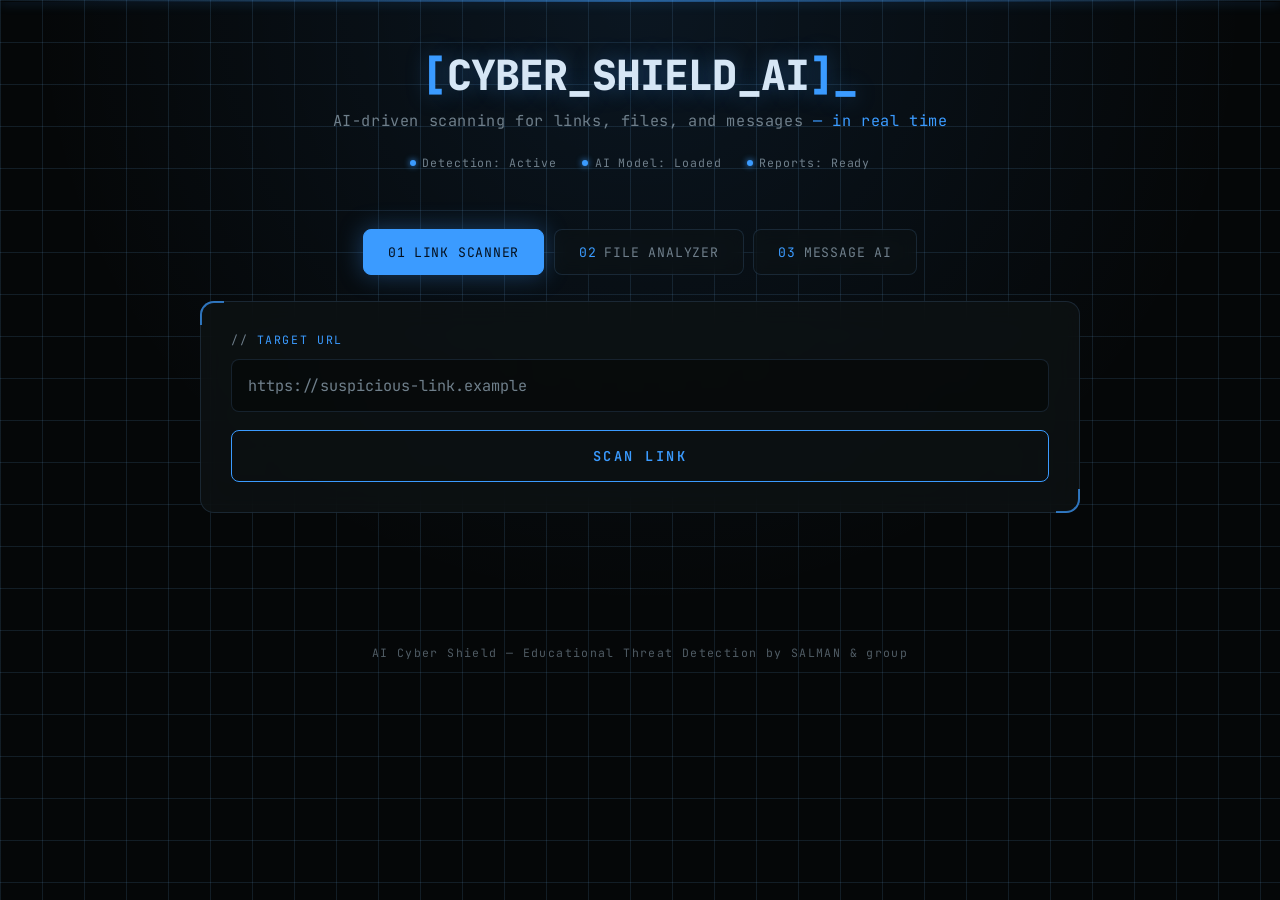
<file: GROUP PROJECT/cyber-shield-frontend/index.html>
<!DOCTYPE html>
<html lang="en">
<head>
    <meta charset="UTF-8">
    <meta name="viewport" content="width=device-width, initial-scale=1.0">
    <title>AI Cyber Shield</title>
    <link rel="icon" type="image/png" href="icongg.png">
    <link rel="preconnect" href="https://fonts.googleapis.com">
    <link rel="preconnect" href="https://fonts.gstatic.com" crossorigin>
    <link href="https://fonts.googleapis.com/css2?family=Inter:wght@400;500;600&family=JetBrains+Mono:wght@400;500;700;800&display=swap" rel="stylesheet">
    <link rel="stylesheet" href="style.css">
</head>
<body>
    <div class="container">
        <header>
            <div class="logo"><span class="bracket">[</span>CYBER_SHIELD_AI<span class="bracket">]</span></div>
            <p class="subtitle">AI-driven scanning for links, files, and messages<span class="accent"> &mdash; in real time</span></p>

            <div class="status-bar">
                <span class="item"><span class="led"></span> Detection: Active</span>
                <span class="item"><span class="led"></span> AI Model: Loaded</span>
                <span class="item"><span class="led"></span> Reports: Ready</span>
            </div>
        </header>

        <nav class="tabs">
            <button class="tab-btn active" data-tab="link"><span class="idx">01</span>Link Scanner</button>
            <button class="tab-btn" data-tab="file"><span class="idx">02</span>File Analyzer</button>
            <button class="tab-btn" data-tab="message"><span class="idx">03</span>Message AI</button>
        </nav>

        <main>
            <div class="tab-content active" id="link-tab">
                <form id="link-form" class="glass-card">
                    <div class="field-label">Target URL</div>
                    <input type="url" name="url" id="link-input" placeholder="https://suspicious-link.example" required>
                    <button type="submit">Scan Link</button>
                </form>
            </div>

            <div class="tab-content" id="file-tab">
                <form id="file-form" class="glass-card">
                    <div class="field-label">Upload Target</div>
                    <div class="file-drop-zone" id="drop-zone">
                        <span class="icon">&#9660;</span>
                        <span>Drag &amp; drop a file, or click to browse</span>
                        <input type="file" name="file" id="file-input" hidden>
                    </div>
                    <button type="submit">Analyze File</button>
                </form>
            </div>

            <div class="tab-content" id="message-tab">
                <form id="message-form" class="glass-card">
                    <div class="field-label">Message Content</div>
                    <textarea name="message" id="msg-input" rows="4" placeholder="Paste an email, SMS, or message to analyze for phishing and scam patterns..." required></textarea>
                    <button type="submit">Run AI Detection</button>
                </form>
            </div>

            <div class="results-panel" id="results"></div>
        </main>

        <footer>AI Cyber Shield &mdash; Educational Threat Detection by SALMAN & group</footer>
    </div>

    <script src="script.js"></script>
</body>
</html>
</file>
<file: GROUP PROJECT/cyber-shield-frontend/style.css>
:root {
    --bg: #050708;
    --bg-grid: #0a0e10;
    --panel: rgba(13, 18, 20, 0.78);
    --panel-edge: rgba(120, 180, 255, 0.14);
    --line: rgba(120, 195, 255, 0.12);
    --accent: #3b9bff;
    --accent-dim: #1f4d8a;
    --accent-2: #ff3b5c;
    --warn: #ffb43e;
    --text: #d6e6f5;
    --text-dim: #6f7f8b;
    --mono: 'JetBrains Mono', 'Fira Code', ui-monospace, SFMono-Regular, Menlo, Consolas, monospace;
    --sans: 'Inter', system-ui, -apple-system, sans-serif;
}

* { box-sizing: border-box; margin: 0; padding: 0; }

html { scroll-behavior: smooth; }

body {
    font-family: var(--sans);
    background-color: var(--bg);
    background-image:
        linear-gradient(var(--line) 1px, transparent 1px),
        linear-gradient(90deg, var(--line) 1px, transparent 1px),
        radial-gradient(circle at 50% 0%, rgba(59,155,255,0.10), transparent 55%);
    background-size: 42px 42px, 42px 42px, 100% 100%;
    color: var(--text);
    min-height: 100vh;
    padding: 1.5rem 1rem 4rem;
    position: relative;
    overflow-x: hidden;
}
body::before {
    content: '';
    position: fixed;
    top: 0; left: 0; right: 0;
    height: 2px;
    background: linear-gradient(90deg, transparent, var(--accent), transparent);
    opacity: 0.5;
    animation: sweep 6s linear infinite;
    z-index: 50;
    pointer-events: none;
    box-shadow: 0 0 12px var(--accent);
}

@keyframes sweep {
    0% { top: 0; opacity: 0; }
    5% { opacity: 0.6; }
    95% { opacity: 0.6; }
    100% { top: 100%; opacity: 0; }
}

.container { max-width: 880px; margin: 0 auto; position: relative; z-index: 1; }

header { text-align: center; padding: 1.5rem 0 1rem; }

.brand-row {
    display: inline-flex;
    align-items: center;
    gap: 0.75rem;
    padding: 0.4rem 1.1rem;
    border: 1px solid var(--panel-edge);
    border-radius: 999px;
    background: var(--panel);
    backdrop-filter: blur(10px);
    margin-bottom: 1.1rem;
}

.brand-dot {
    width: 9px; height: 9px;
    border-radius: 50%;
    background: var(--accent);
    box-shadow: 0 0 8px var(--accent), 0 0 16px var(--accent);
    animation: pulse-dot 2s ease-in-out infinite;
}

@keyframes pulse-dot {
    0%, 100% { transform: scale(1); opacity: 1; }
    50% { transform: scale(1.4); opacity: 0.6; }
}

.brand-row span {
    font-family: var(--mono);
    font-size: 0.72rem;
    letter-spacing: 0.22em;
    text-transform: uppercase;
    color: var(--text-dim);
}

.logo {
    font-family: var(--mono);
    font-size: 2.6rem;
    font-weight: 800;
    letter-spacing: -0.02em;
    color: var(--text);
    text-shadow: 0 0 22px rgba(59, 155, 255, 0.35);
    position: relative;
    display: inline-block;
}

.logo .bracket { color: var(--accent); }

.logo::after {
    content: '_';
    color: var(--accent);
    animation: blink 1.1s step-end infinite;
}

@keyframes blink {
    0%, 50% { opacity: 1; }
    50.01%, 100% { opacity: 0; }
}

.subtitle {
    color: var(--text-dim);
    font-size: 0.95rem;
    letter-spacing: 0.04em;
    margin-top: 0.5rem;
    font-family: var(--mono);
}

.subtitle .accent { color: var(--accent); }

.status-bar {
    display: flex;
    justify-content: center;
    gap: 1.6rem;
    flex-wrap: wrap;
    margin: 1.5rem 0 0.5rem;
    font-family: var(--mono);
    font-size: 0.72rem;
    letter-spacing: 0.08em;
    color: var(--text-dim);
}

.status-bar .item { display: flex; align-items: center; gap: 0.4rem; }

.status-bar .led {
    width: 6px; height: 6px;
    border-radius: 50%;
    background: var(--accent);
    box-shadow: 0 0 6px var(--accent);
}

.tabs {
    display: flex;
    gap: 0.6rem;
    justify-content: center;
    margin: 2.2rem 0 1.6rem;
    flex-wrap: wrap;
}

.tab-btn {
    position: relative;
    padding: 0.85rem 1.5rem;
    background: rgba(13,18,20,0.5);
    border: 1px solid var(--panel-edge);
    border-radius: 8px;
    color: var(--text-dim);
    font-family: var(--mono);
    font-size: 0.82rem;
    letter-spacing: 0.06em;
    text-transform: uppercase;
    cursor: pointer;
    transition: all 0.25s ease;
    backdrop-filter: blur(8px);
    overflow: hidden;
}

.tab-btn::before {
    content: '';
    position: absolute;
    inset: 0;
    background: var(--accent);
    opacity: 0;
    transform: translateY(100%);
    transition: all 0.3s ease;
    z-index: -1;
}

.tab-btn .idx { color: var(--accent); margin-right: 0.5rem; }

.tab-btn:hover {
    border-color: var(--accent);
    color: var(--text);
    transform: translateY(-2px);
}

.tab-btn.active {
    background: var(--accent);
    color: #04101f;
    border-color: var(--accent);
    box-shadow: 0 0 24px rgba(59, 155, 255, 0.35);
}

.tab-btn.active .idx { color: #04101f; }

.tab-content { display: none; }
.tab-content.active { display: block; animation: materialize 0.45s ease; }

@keyframes materialize {
    from { opacity: 0; transform: translateY(14px); filter: blur(4px); }
    to { opacity: 1; transform: translateY(0); filter: blur(0); }
}

.glass-card {
    background: var(--panel);
    padding: 1.9rem;
    border-radius: 14px;
    border: 1px solid var(--panel-edge);
    backdrop-filter: blur(14px);
    margin-bottom: 1.5rem;
    position: relative;
}

.glass-card::before {
    content: '';
    position: absolute;
    top: -1px; left: -1px;
    width: 22px; height: 22px;
    border-top: 2px solid var(--accent);
    border-left: 2px solid var(--accent);
    border-radius: 14px 0 0 0;
    opacity: 0.7;
}

.glass-card::after {
    content: '';
    position: absolute;
    bottom: -1px; right: -1px;
    width: 22px; height: 22px;
    border-bottom: 2px solid var(--accent);
    border-right: 2px solid var(--accent);
    border-radius: 0 0 14px 0;
    opacity: 0.7;
}

.field-label {
    display: flex;
    align-items: center;
    gap: 0.5rem;
    font-family: var(--mono);
    font-size: 0.72rem;
    letter-spacing: 0.14em;
    text-transform: uppercase;
    color: var(--accent);
    margin-bottom: 0.7rem;
}

.field-label::before { content: '//'; color: var(--text-dim); }

input, textarea {
    width: 100%;
    padding: 0.95rem 1rem;
    background: rgba(0,0,0,0.35);
    border: 1px solid var(--panel-edge);
    border-radius: 8px;
    color: var(--text);
    font-size: 0.95rem;
    font-family: var(--mono);
    margin-bottom: 1.1rem;
    transition: all 0.25s ease;
}

input::placeholder, textarea::placeholder { color: var(--text-dim); }

input:focus, textarea:focus {
    outline: none;
    border-color: var(--accent);
    box-shadow: 0 0 0 3px rgba(59, 155, 255, 0.12), 0 0 18px rgba(59, 155, 255, 0.15);
}

textarea { resize: vertical; line-height: 1.5; }

.file-drop-zone {
    border: 1px dashed var(--panel-edge);
    padding: 2.6rem 1rem;
    text-align: center;
    border-radius: 10px;
    cursor: pointer;
    transition: all 0.3s ease;
    margin-bottom: 1.1rem;
    font-family: var(--mono);
    font-size: 0.85rem;
    color: var(--text-dim);
    position: relative;
}

.file-drop-zone .icon {
    font-size: 1.8rem;
    display: block;
    margin-bottom: 0.6rem;
    opacity: 0.7;
    transition: transform 0.3s ease;
}

.file-drop-zone:hover {
    border-color: var(--accent);
    background: rgba(59, 155, 255, 0.04);
    color: var(--text);
}

.file-drop-zone:hover .icon { transform: translateY(-4px); opacity: 1; }

.file-drop-zone.drag-over {
    border-color: var(--accent);
    background: rgba(59, 155, 255, 0.08);
    box-shadow: 0 0 24px rgba(59, 155, 255, 0.15) inset;
}

button[type="submit"] {
    width: 100%;
    padding: 1rem;
    background: transparent;
    border: 1px solid var(--accent);
    border-radius: 8px;
    color: var(--accent);
    font-weight: 600;
    font-size: 0.85rem;
    font-family: var(--mono);
    letter-spacing: 0.18em;
    text-transform: uppercase;
    cursor: pointer;
    transition: all 0.25s ease;
    position: relative;
    overflow: hidden;
}

button[type="submit"]::before {
    content: '';
    position: absolute;
    top: 0; left: -100%;
    width: 100%; height: 100%;
    background: var(--accent);
    transition: left 0.3s ease;
    z-index: -1;
}

button[type="submit"]:hover {
    color: #04101f;
    box-shadow: 0 0 28px rgba(59, 155, 255, 0.4);
}

button[type="submit"]:hover::before { left: 0; }

button[type="submit"]:active { transform: scale(0.99); }

.results-panel { min-height: 60px; margin-top: 1rem; }

.result-card {
    background: var(--panel);
    padding: 1.7rem;
    border-radius: 12px;
    border: 1px solid var(--panel-edge);
    border-left: 3px solid var(--accent);
    animation: materialize 0.5s ease;
    backdrop-filter: blur(14px);
}

.result-card h3 {
    font-family: var(--mono);
    font-size: 1.05rem;
    letter-spacing: 0.04em;
    margin-bottom: 0.9rem;
    display: flex;
    align-items: center;
    gap: 0.6rem;
}

.risk-high { border-left-color: var(--accent-2) !important; }
.risk-medium { border-left-color: var(--warn) !important; }

.result-meta {
    display: flex;
    justify-content: space-between;
    align-items: center;
    margin: 0.6rem 0;
    flex-wrap: wrap;
    gap: 0.6rem;
    font-family: var(--mono);
    font-size: 0.85rem;
}

.result-meta .pill {
    background: rgba(0,0,0,0.3);
    border: 1px solid var(--panel-edge);
    padding: 0.35rem 0.85rem;
    border-radius: 999px;
    font-size: 0.78rem;
}

.result-body {
    background: rgba(0,0,0,0.3);
    padding: 1rem;
    border-radius: 8px;
    margin-top: 0.7rem;
    line-height: 1.6;
    font-size: 0.92rem;
    border: 1px solid var(--line);
}

.threat-meter {
    height: 6px;
    border-radius: 999px;
    background: rgba(255,255,255,0.06);
    overflow: hidden;
    margin: 0.9rem 0;
    position: relative;
}

.threat-meter-fill {
    height: 100%;
    border-radius: 999px;
    width: 0%;
    transition: width 1s cubic-bezier(0.16, 1, 0.3, 1);
    box-shadow: 0 0 12px currentColor;
}

.loader-wrap {
    text-align: center;
    padding: 2.5rem 1rem;
    font-family: var(--mono);
    color: var(--text-dim);
    font-size: 0.85rem;
    letter-spacing: 0.06em;
}

.loader {
    width: 46px; height: 46px;
    border: 2px solid rgba(59, 155, 255, 0.12);
    border-top-color: var(--accent);
    border-right-color: var(--accent);
    border-radius: 50%;
    animation: spin 0.9s linear infinite;
    margin: 0 auto 1.1rem;
}

.loader-wrap .scan-text::after {
    content: '';
    display: inline-block;
    width: 1ch;
    animation: dots 1.4s steps(4, end) infinite;
    text-align: left;
}

@keyframes dots {
    0%, 20% { content: ''; }
    40% { content: '.'; }
    60% { content: '..'; }
    80%, 100% { content: '...'; }
}

@keyframes spin { to { transform: rotate(360deg); } }

.download-btn {
    margin-top: 1.2rem;
    background: transparent;
    border: 1px solid var(--panel-edge);
    color: var(--text);
    padding: 0.65rem 1.3rem;
    border-radius: 8px;
    cursor: pointer;
    font-family: var(--mono);
    font-size: 0.78rem;
    letter-spacing: 0.08em;
    text-transform: uppercase;
    transition: 0.25s ease;
}

.download-btn:hover {
    border-color: var(--accent);
    color: var(--accent);
    box-shadow: 0 0 16px rgba(59, 155, 255, 0.15);
}

footer {
    text-align: center;
    margin-top: 3rem;
    font-family: var(--mono);
    font-size: 0.72rem;
    letter-spacing: 0.12em;
    color: var(--text-dim);
    opacity: 0.7;
}

@media (max-width: 600px) {
    .tabs { flex-direction: column; align-items: stretch; }
    .logo { font-size: 1.9rem; }
    .glass-card { padding: 1.3rem; }
    .status-bar { gap: 0.9rem; font-size: 0.65rem; }
}

@media (prefers-reduced-motion: reduce) {
    *, *::before, *::after {
        animation-duration: 0.01ms !important;
        animation-iteration-count: 1 !important;
        transition-duration: 0.01ms !important;
    }
    body::before { display: none; }
}
</file>
